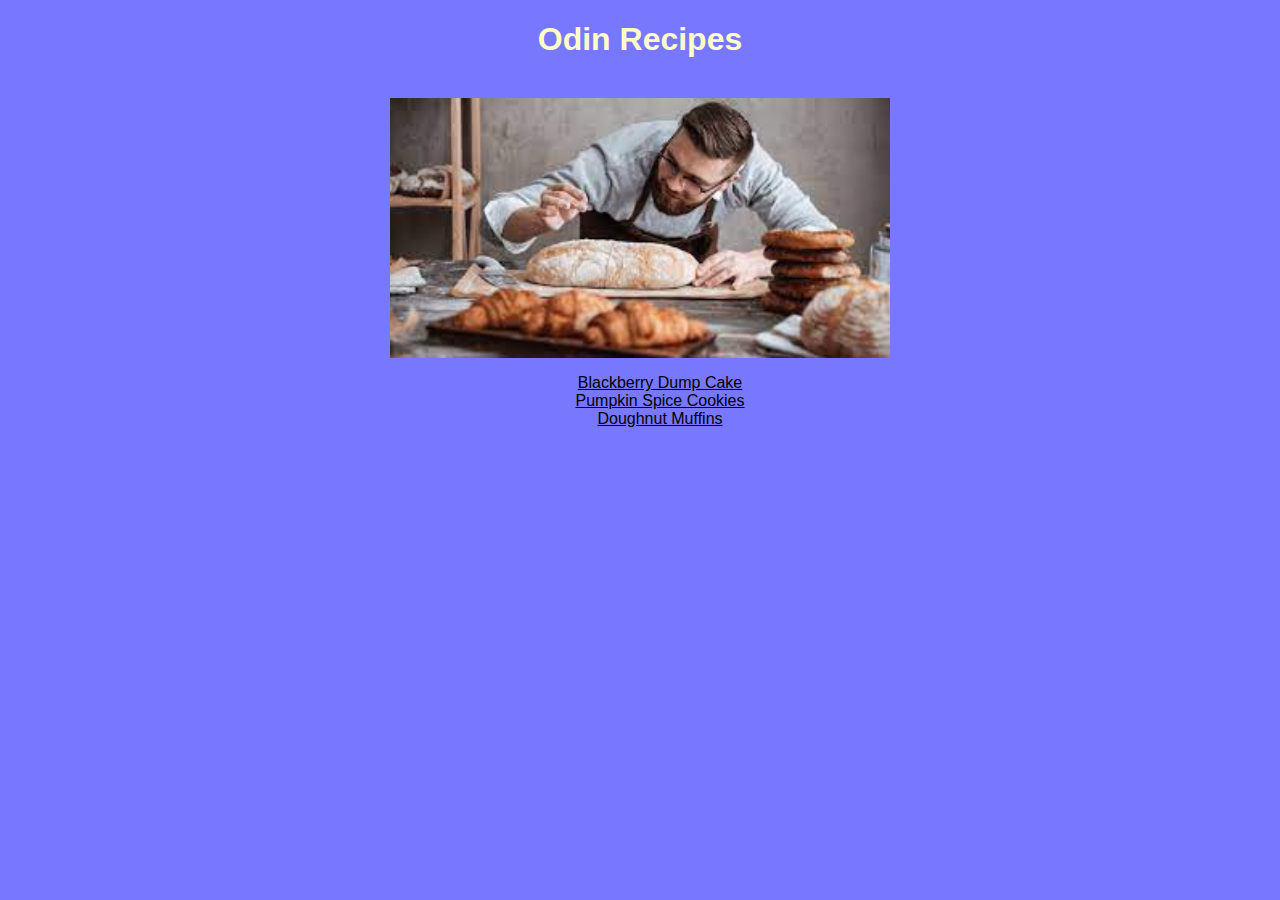
<file: index.html>
<!DOCTYPE html>
<html lang="en">
    <head>
        <meta chrset="utf-8">
        <title>Recipe Homepage</title>
        <link rel="stylesheet" href="styles.css">
    </head>
    <body>
        <!-- This is the basic HTML boilerplate, if there is any confusion later on remember to reference this project -->
        <h1>Odin Recipes</h1>
        <br />
        <!-- add image  -->
        <img src="./recipes/images/baker.jpg" alt="A baker working hard on his buns" class="image">
        <ul>
        <!-- Link to the actual recipe page -->
        <li>
            <a href="./recipes/blackberry-dump-cake.html">Blackberry Dump Cake</a>
        </li>
        <!-- Link to next recipe -->
        <li>
            <a href="./recipes/pumpkin-spice-cookies.html">Pumpkin Spice Cookies</a>
        </li>
        <!-- Link to next recipe -->
        <li>
            <a href="./recipes/doughnut-muffin.html">Doughnut Muffins</a>
        </li>
        </ul>
    </body>
</html>
</file>
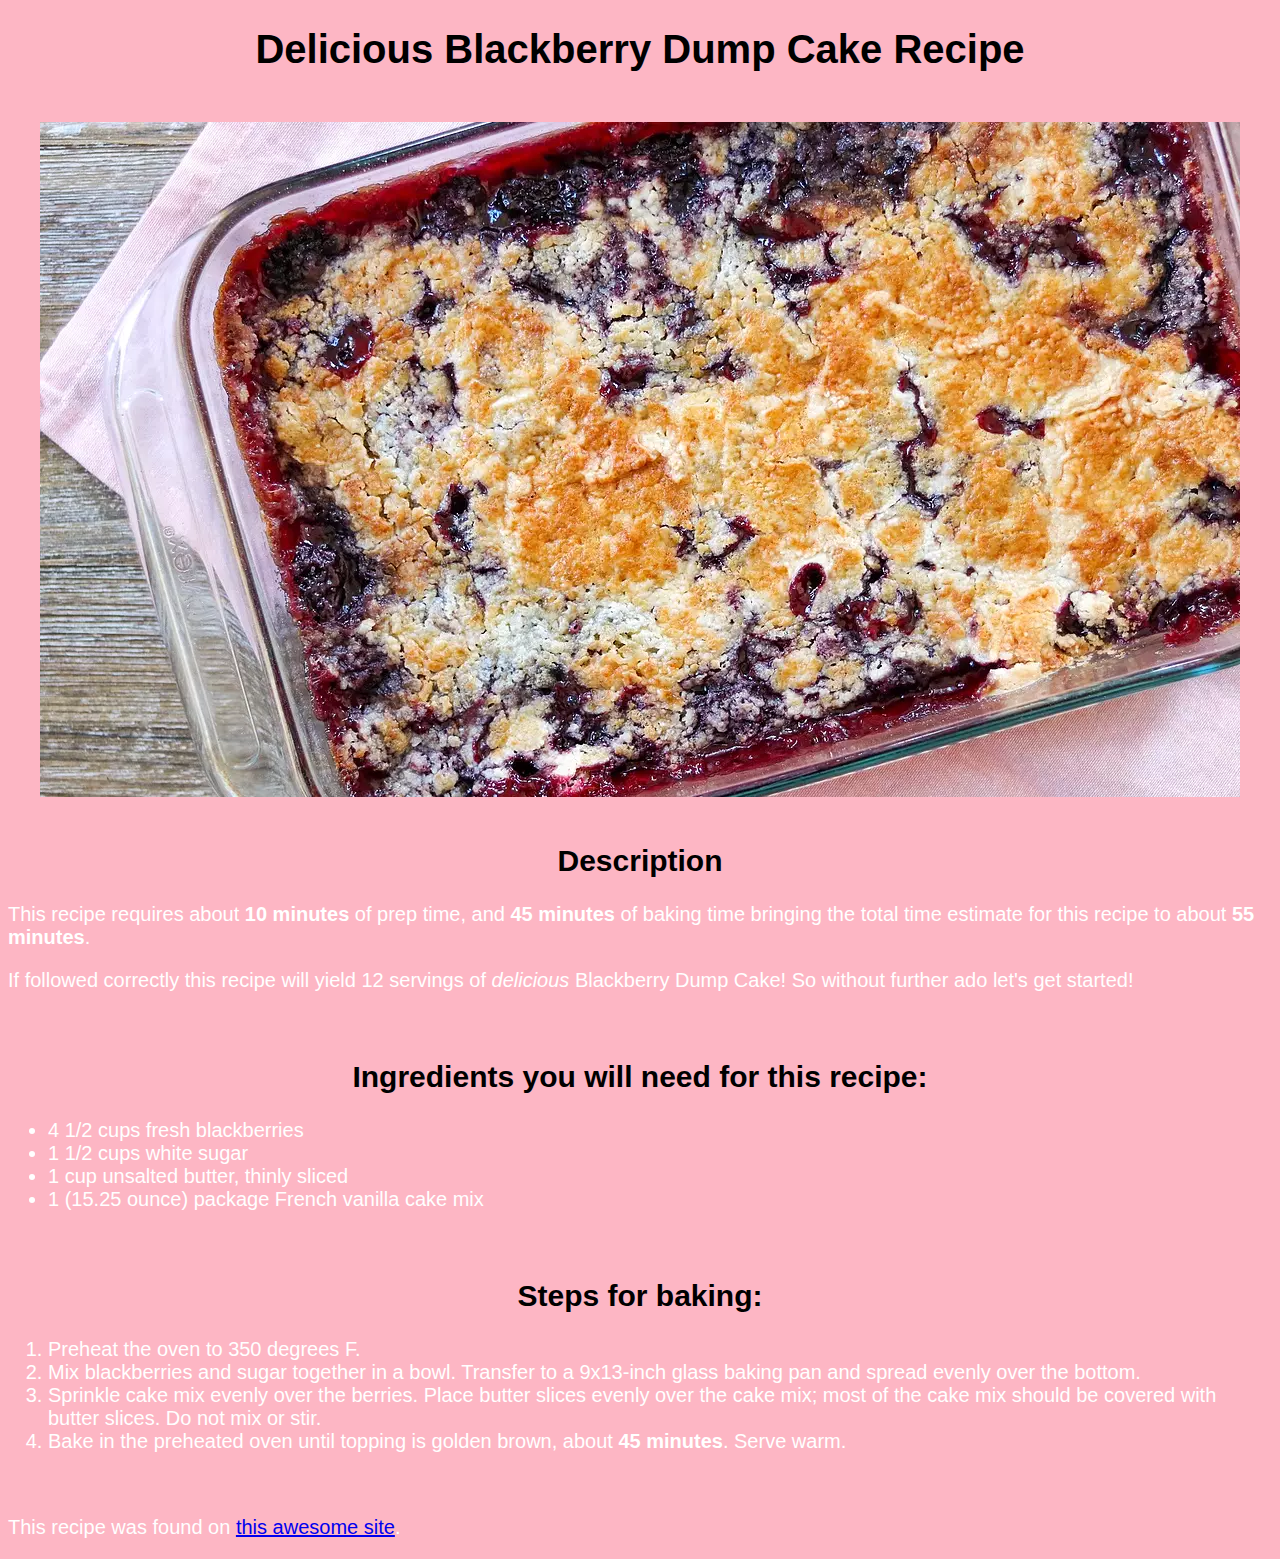
<file: recipes/blackberry-dump-cake.html>
<!DOCTYPE html>
<html lang="en">
    <head>
        <meta charset="utf-8">
        <title>Blackberry Dump Cake</title>
        <link rel="stylesheet" href="style.css">
    </head>
    <body>
        <!-- Main recipe page -->
        <h1>Delicious Blackberry Dump Cake Recipe</h1>
        <br />
        <!-- Add image from web here -->
        <img src="./images/blackberry-dump-cake.jpg" alt="A well baked blackberry dump cake">
        <br />
        <!-- Brief description section -->
        <h2 class="desc">Description</h2>
        <p>This recipe requires about <strong>10 minutes</strong> of prep time, and <strong>45 minutes</strong> of baking time bringing the total time estimate for this recipe to about <strong>55 minutes</strong>.</p>
        <p>If followed correctly this recipe will yield 12 servings of <em>delicious</em> Blackberry Dump Cake! So without further ado let's get started!</p>
        <br />
        <!-- Add ingredients list here  -->
        <h2 class="ing">Ingredients you will need for this recipe:</h2>
        <ul>
            <li>4 1/2 cups fresh blackberries</li>
            <li>1 1/2 cups white sugar</li>
            <li>1 cup unsalted butter, thinly sliced</li>
            <li>1 (15.25 ounce) package French vanilla cake mix</li>
        </ul>
        <br />
        <!-- Directions for baking use <ol> as order matters here. -->
        <h2 class="step">Steps for baking:</h2>
        <ol>
            <li>Preheat the oven to 350 degrees F.</li>
            <li>Mix blackberries and sugar together in a bowl. Transfer to a 9x13-inch glass baking pan and spread evenly over the bottom.</li>
            <li>Sprinkle cake mix evenly over the berries. Place butter slices evenly over the cake mix; most of the cake mix should be covered with butter slices. Do not mix or stir.</li>
            <li>Bake in the preheated oven until topping is golden brown, about <strong>45 minutes</strong>. Serve warm.</li>
        </ol>
        <br />
        <p>This recipe was found on <a href="https://allrecipes.com">this awesome site</a>.</p>
    </body>
</html>
</file>
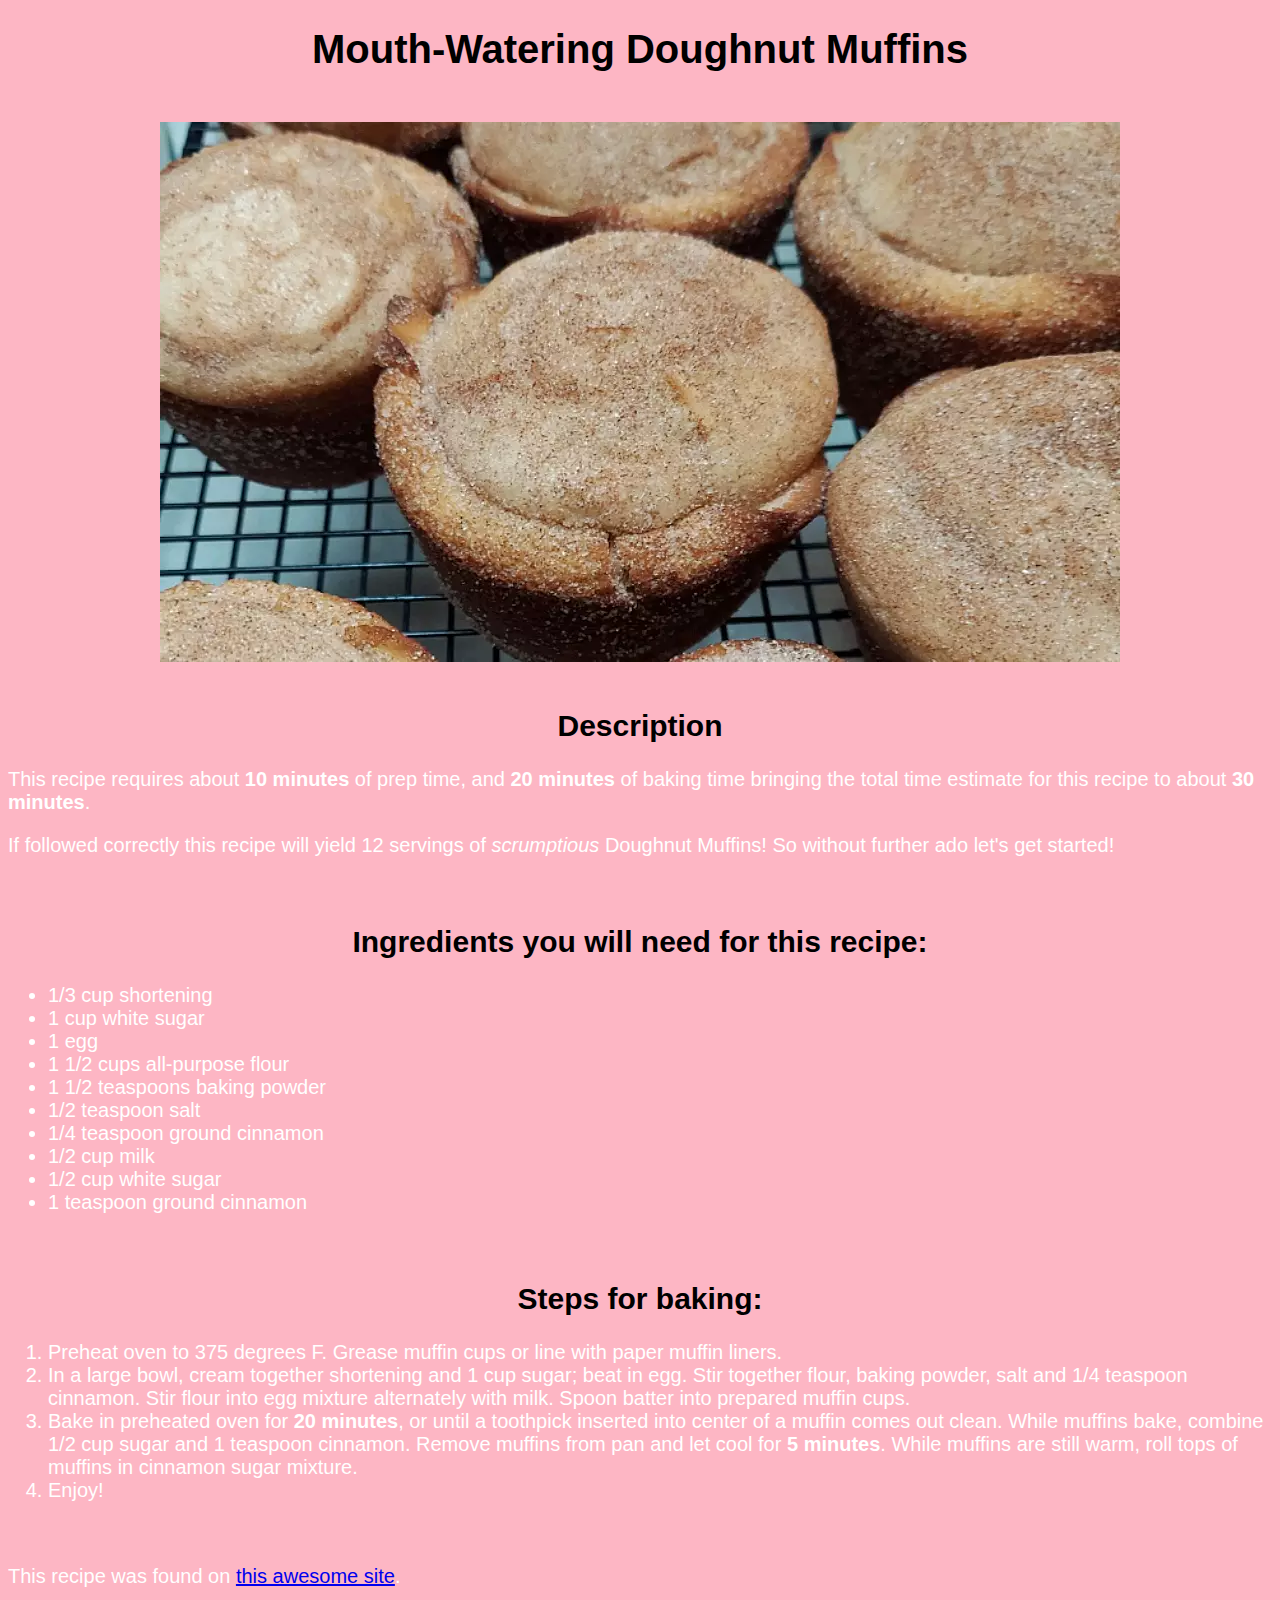
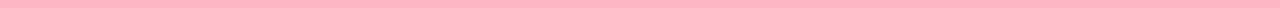
<file: recipes/doughnut-muffin.html>
<!DOCTYPE html>
<html lang="en">
    <head>
        <meta charset="utf-8">
        <title>Doughnut Muffins</title>
        <link rel="stylesheet" href="style.css">
    </head>
    <body>
        <!-- Main recipe page -->
        <h1>Mouth-Watering Doughnut Muffins</h1>
        <br />
        <!-- Add image from web here -->
        <img src="./images/doughnut-muffins.jpg" alt="Delicious looking doughnut muffins">
        <br />
        <!-- Brief description section -->
        <h2 class="desc">Description</h2>
        <p>This recipe requires about <strong>10 minutes</strong> of prep time, and <strong>20 minutes</strong> of baking time bringing the total time estimate for this recipe to about <strong>30 minutes</strong>.</p>
        <p>If followed correctly this recipe will yield 12 servings of <em>scrumptious</em> Doughnut Muffins! So without further ado let's get started!</p>
        <br />
        <!-- Add ingredients list here  -->
        <h2 class="ing">Ingredients you will need for this recipe:</h2>
        <ul>
            <li>1/3 cup shortening</li>
            <li>1 cup white sugar</li>
            <li>1 egg</li>
            <li>1 1/2 cups all-purpose flour</li>
            <li>1 1/2 teaspoons baking powder</li>
            <li>1/2 teaspoon salt</li>
            <li>1/4 teaspoon ground cinnamon</li>
            <li>1/2 cup milk</li>
            <li>1/2 cup white sugar</li>
            <li>1 teaspoon ground cinnamon</li>
        </ul>
        <br />
        <!-- Directions for baking use <ol> as order matters here. -->
        <h2 class="step">Steps for baking:</h2>
        <ol>
            <li>Preheat oven to 375 degrees F. Grease muffin cups or line with paper muffin liners.</li>
            <li>In a large bowl, cream together shortening and 1 cup sugar; beat in egg. Stir together flour, baking powder, salt and 1/4 teaspoon cinnamon. Stir flour into egg mixture alternately with milk. Spoon batter into prepared muffin cups.</li>
            <li>Bake in preheated oven for <strong>20 minutes</strong>, or until a toothpick inserted into center of a muffin comes out clean. While muffins bake, combine 1/2 cup sugar and 1 teaspoon cinnamon. Remove muffins from pan and let cool for <strong>5 minutes</strong>. While muffins are still warm, roll tops of muffins in cinnamon sugar mixture.</li>
            <li>Enjoy!</li>
        </ol>
        <br />
        <p>This recipe was found on <a href="https://allrecipes.com">this awesome site</a>.</p>
    </body>
</html>
</file>
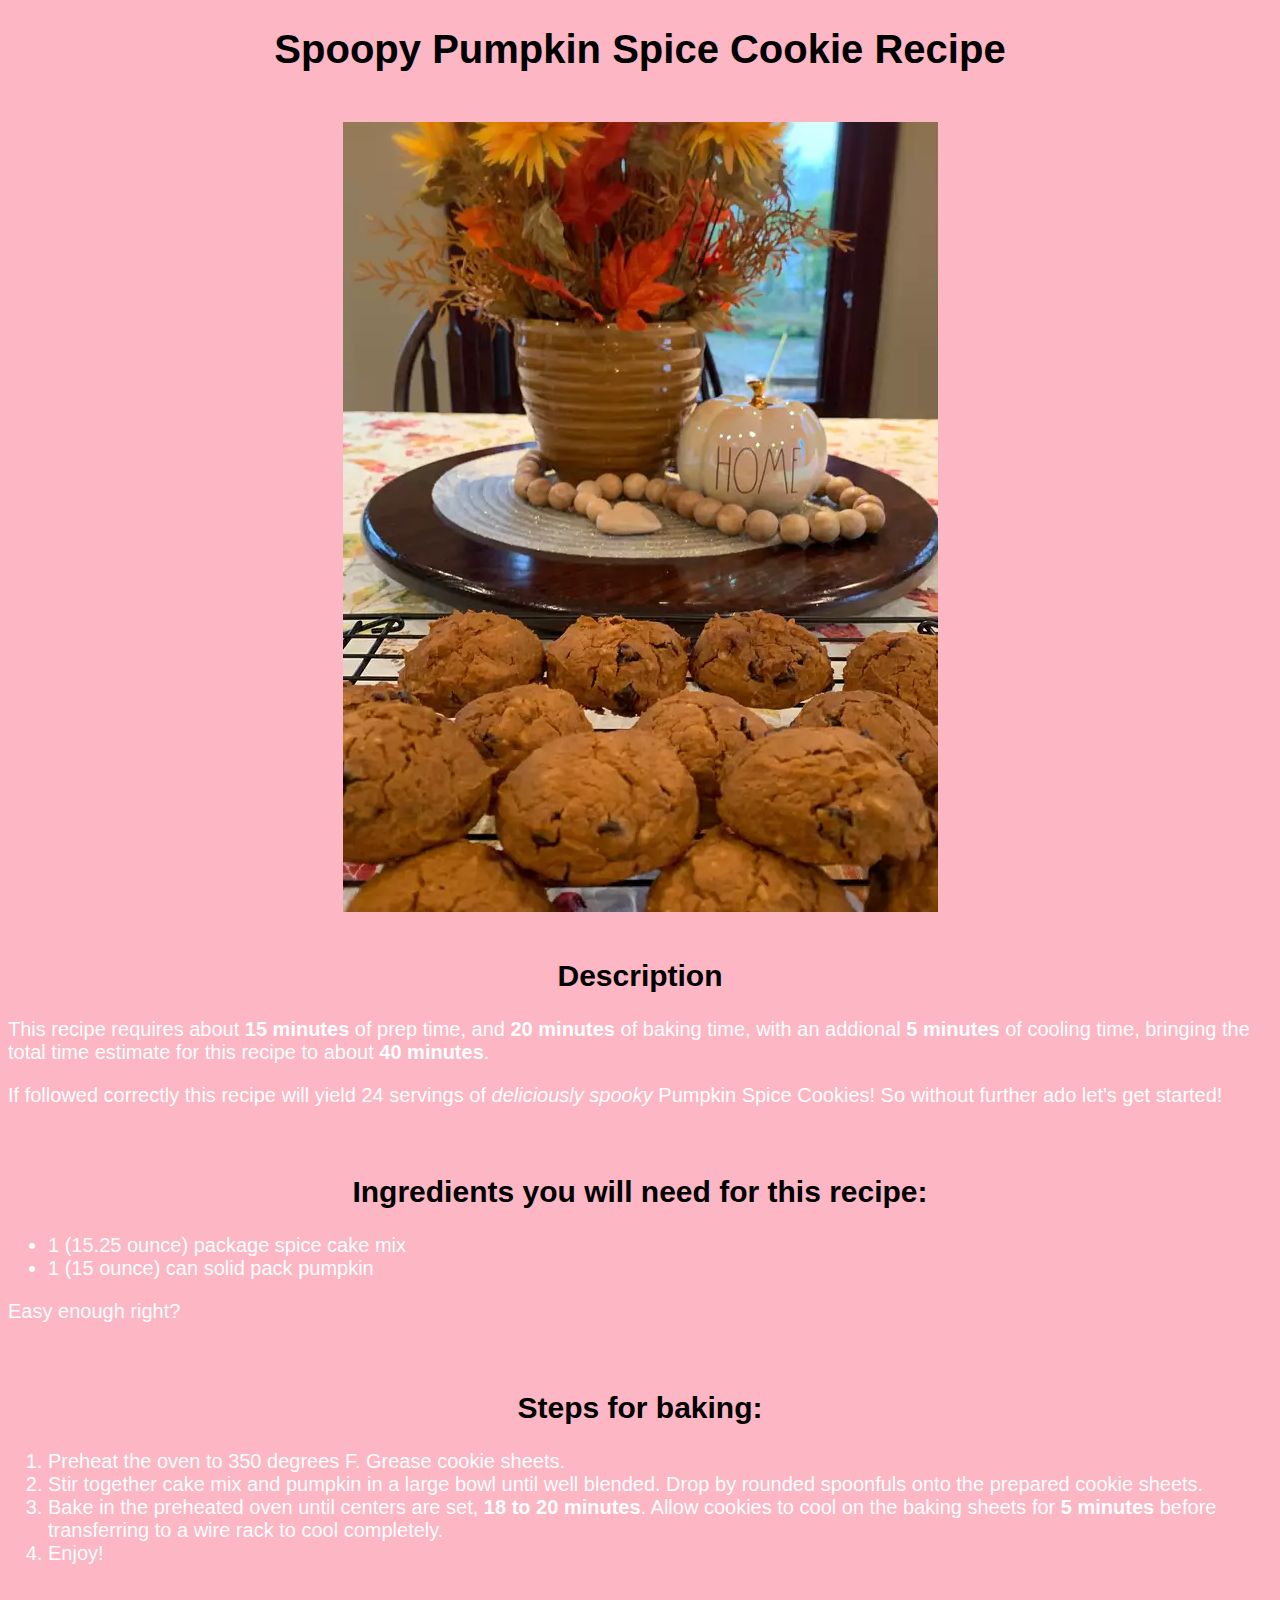
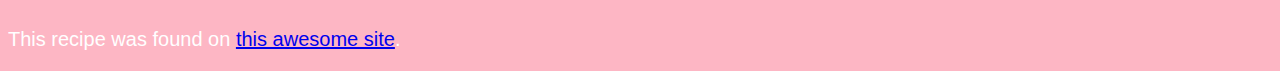
<file: recipes/pumpkin-spice-cookies.html>
<!DOCTYPE html>
<html lang="en">
    <head>
        <meta charset="utf-8">
        <title>Pumpkin Spice Cookies</title>
        <link rel="stylesheet" href="style.css">
    </head>
    <body>
        <!-- Main recipe page -->
        <h1>Spoopy Pumpkin Spice Cookie Recipe</h1>
        <br />
        <!-- Add image from web here -->
        <img src="./images/pumpkin-spice-cookies.jpg" alt="A delicious plate of freshly baked pumpkin spice cookies">
        <br />
        <!-- Brief description section -->
        <h2 class="desc">Description</h2>
        <p>This recipe requires about <strong>15 minutes</strong> of prep time, and <strong>20 minutes</strong> of baking time, with an addional <strong>5 minutes</strong> of cooling time, bringing the total time estimate for this recipe to about <strong>40 minutes</strong>.</p>
        <p>If followed correctly this recipe will yield 24 servings of <em>deliciously spooky</em> Pumpkin Spice Cookies! So without further ado let's get started!</p>
        <br />
        <!-- Add ingredients list here  -->
        <h2 class="ing">Ingredients you will need for this recipe:</h2>
        <ul>
            <li>1 (15.25 ounce) package spice cake mix</li>
            <li>1 (15 ounce) can solid pack pumpkin</li>
        </ul>
        <p>Easy enough right?</p>
        <br />
        <!-- Directions for baking use <ol> as order matters here. -->
        <h2 class="step">Steps for baking:</h2>
        <ol>
            <li>Preheat the oven to 350 degrees F. Grease cookie sheets.</li>
            <li>Stir together cake mix and pumpkin in a large bowl until well blended. Drop by rounded spoonfuls onto the prepared cookie sheets.</li>
            <li>Bake in the preheated oven until centers are set, <strong>18 to 20 minutes</strong>. Allow cookies to cool on the baking sheets for <strong>5 minutes</strong> before transferring to a wire rack to cool completely.</li>
            <li>Enjoy!</li>
        </ol>
        <br />
        <p>This recipe was found on <a href="https://allrecipes.com">this awesome site</a>.</p>
    </body>
</html>
</file>
<file: styles.css>
* {
    font-family: Arial, Helvetica, "Times New Roman", sans-serif
}

body {
    background-color: #7878ff;
}

h1 {
    text-align: center;
    color: rgb(255, 255, 200)
}

.image {
    height: auto;
    width: 500px;
    display: block;
    margin-left: auto;
    margin-right: auto;
}

li {
    text-align: center;
    list-style: none;
}

a:link {
    color: #000000; 
}

a:visited {
    color: coral;
}

a:hover {
    color: green;
}
</file>
<file: recipes/style.css>
* {
    font-family: Arial, Helvetica, sans-serif;
}

body {
    background-color: #fb6e8980;
    font-size: 20px;
}

h1 {
    text-align: center;
}

img {
    display: block;
    margin-left: auto;
    margin-right: auto;
}

/*h2 {
    font-weight: lighter;
    text-align: center;
}*/

.desc,
.ing,
.step {
    text-align: center;
}

/*.ing{
    text-align: center;
}

.step {
    text-align: center;
}*/

p,
li {
    color: rgb(255, 255, 255);
}
</file>
